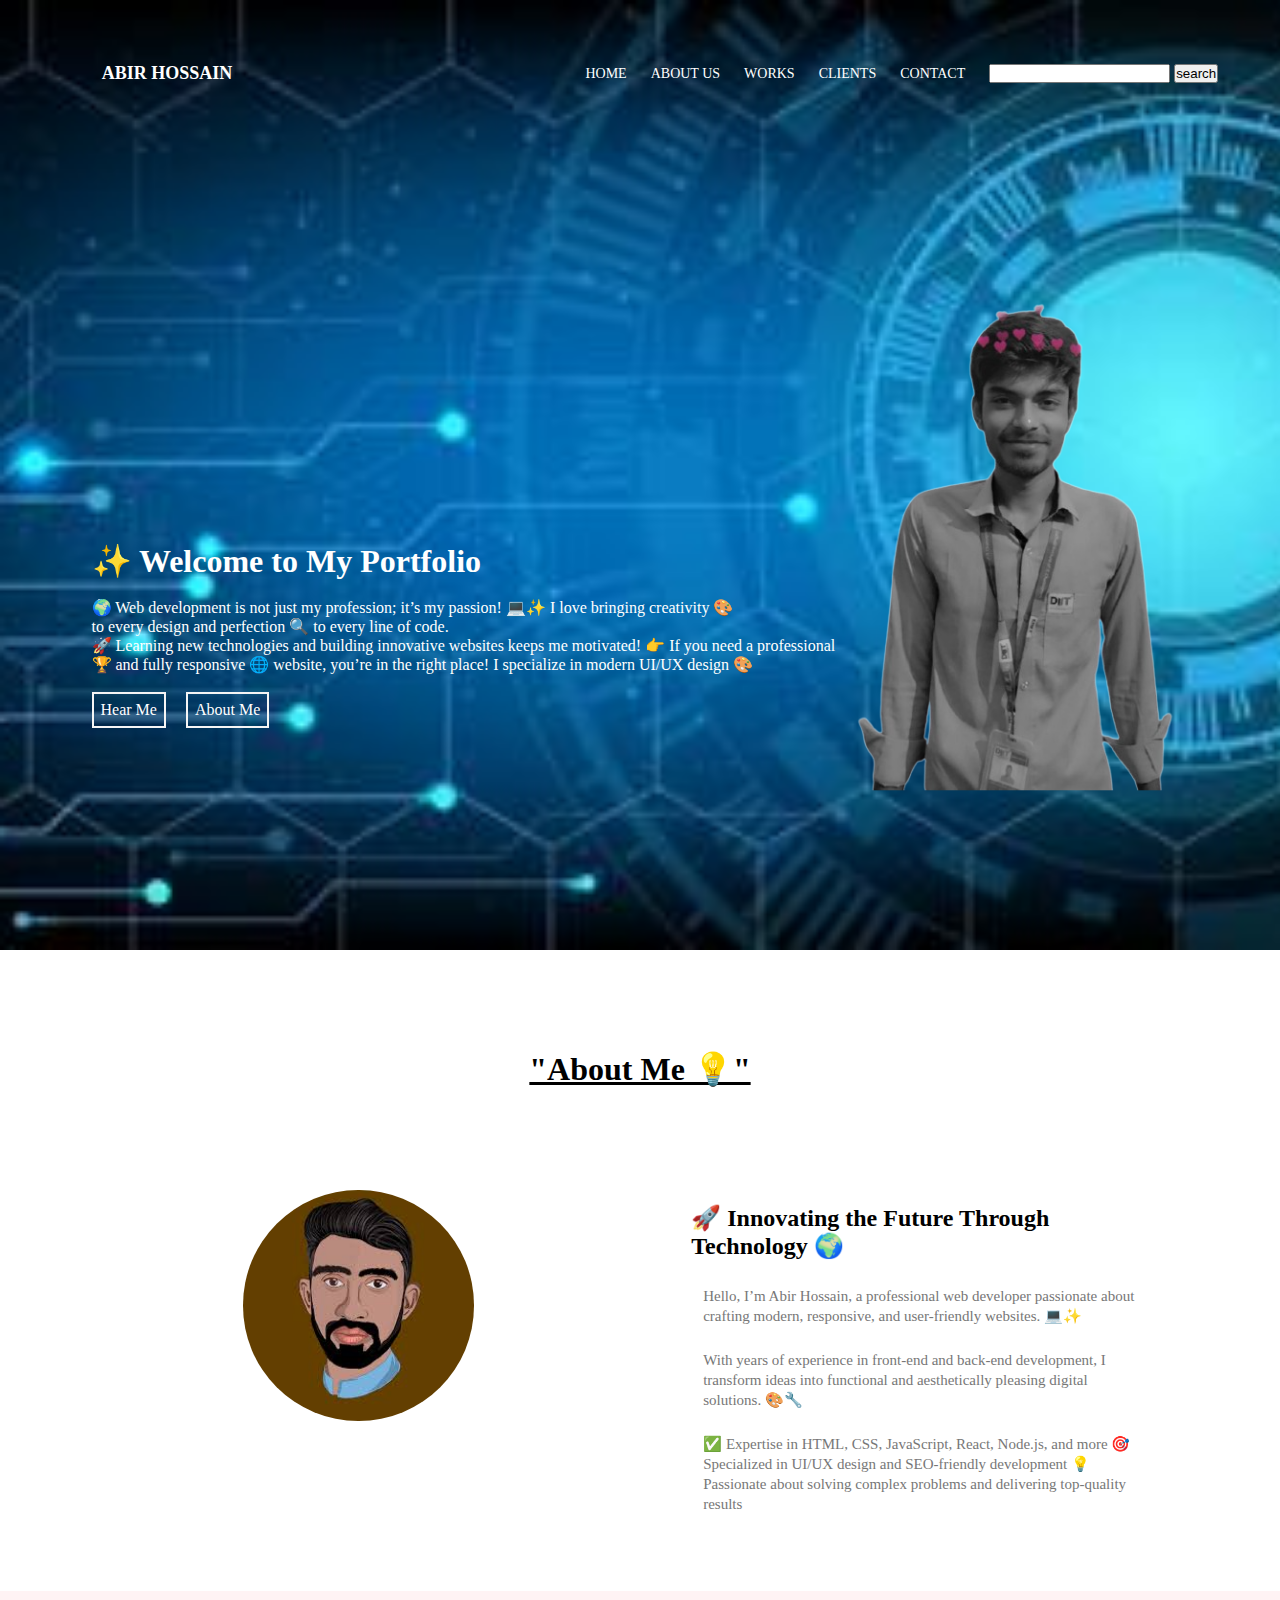
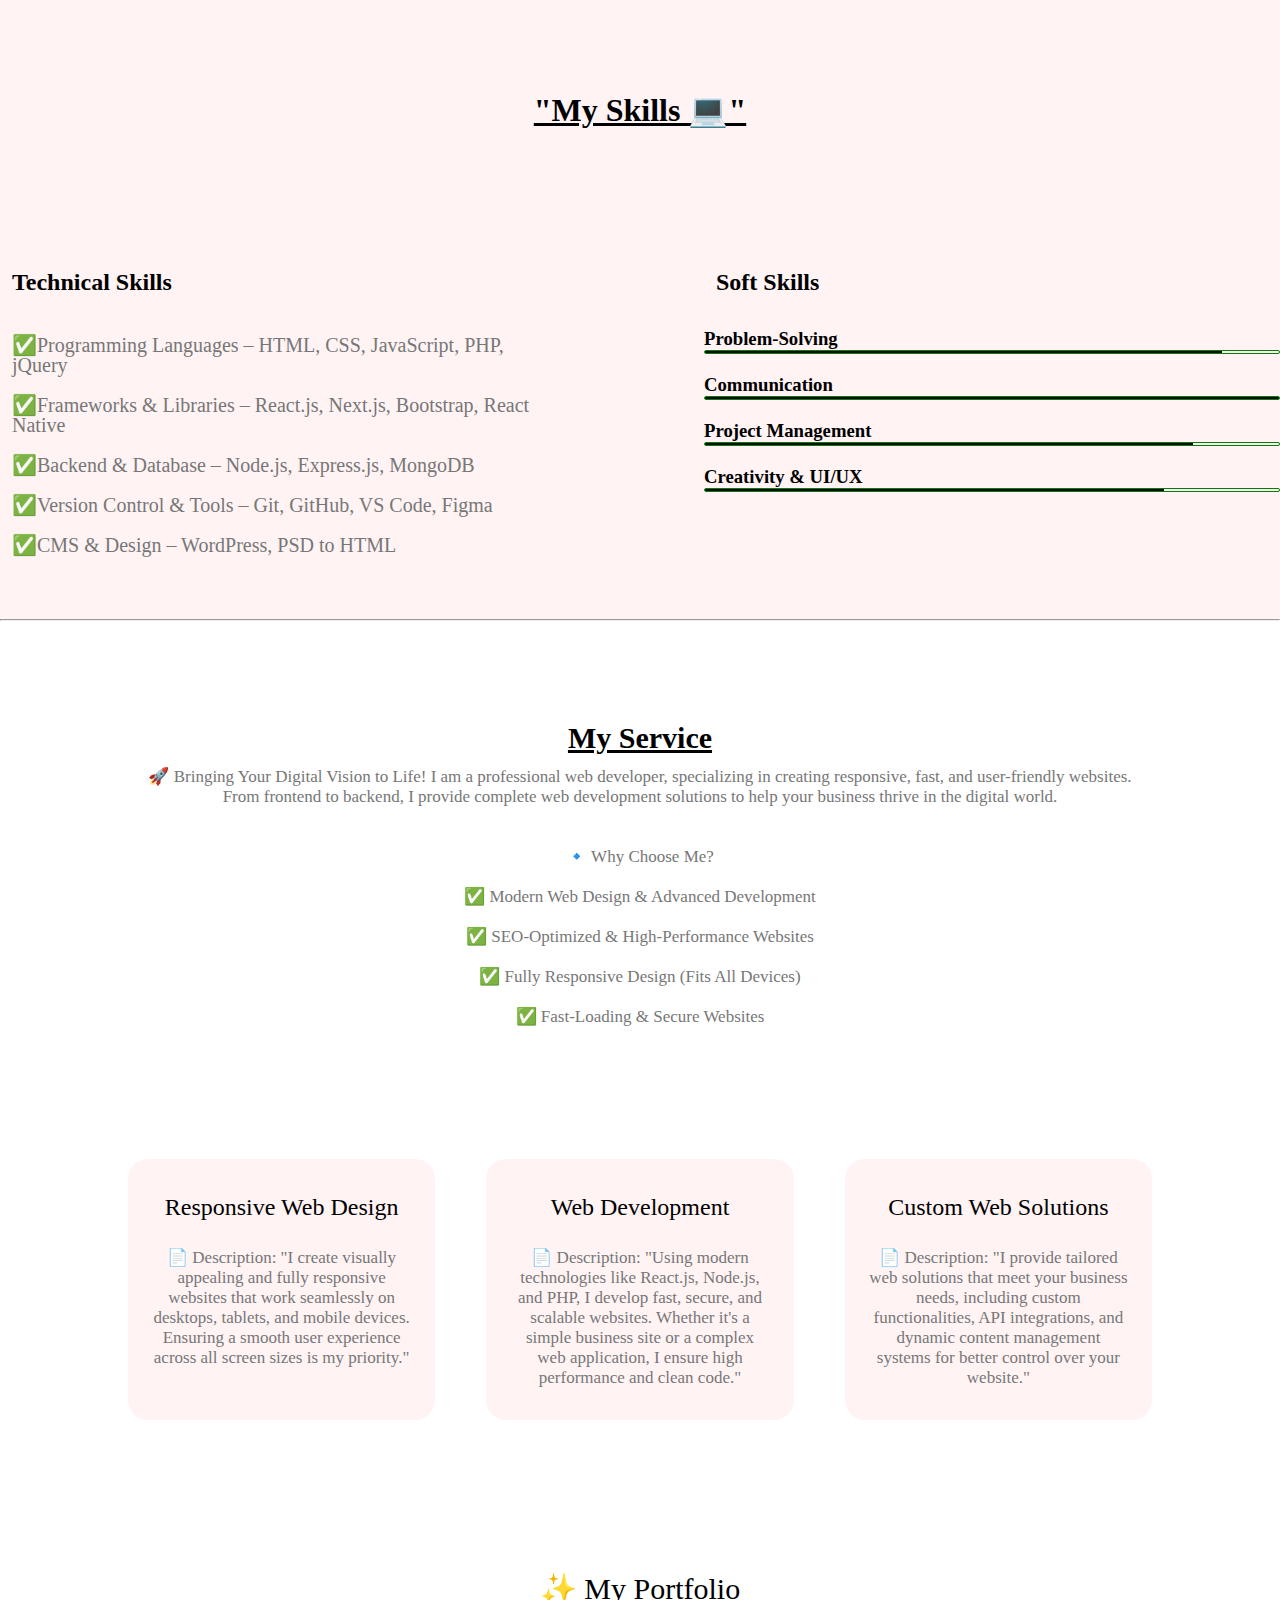
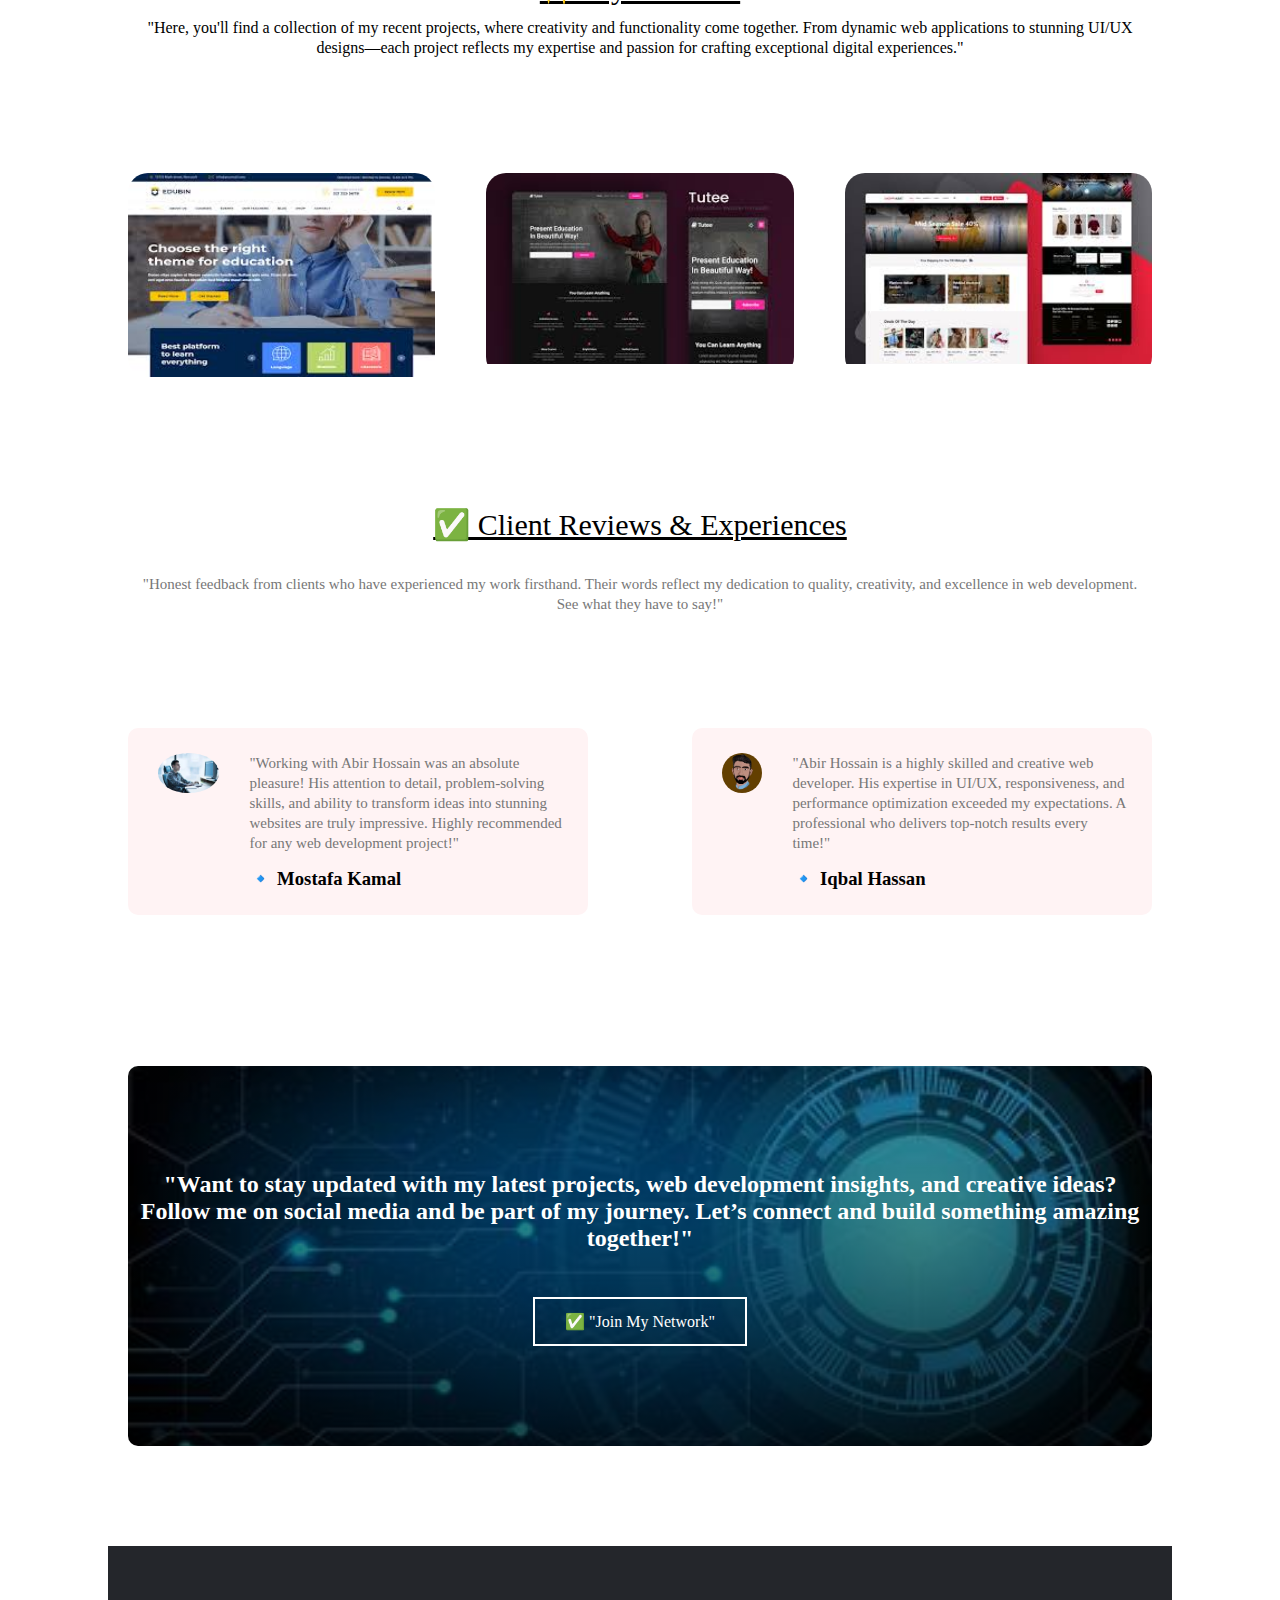
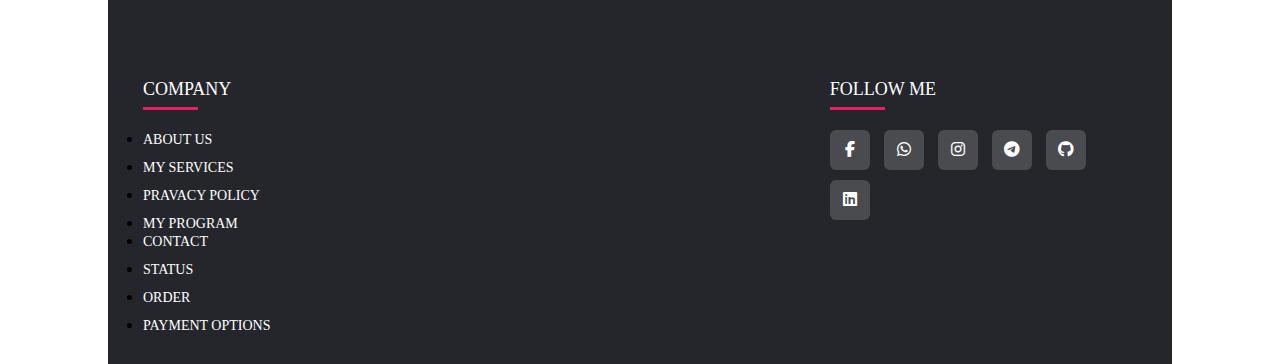
<file: index.html>
<!DOCTYPE html>
<html>
      <head>
	<meta charset="utf-8">
	

      <meta name="viewport" content="width=device-width, initial-scale=1.0, user-scalable=no">
	          <title>Abir Hossain Portfolio</title>
	<link rel="stylesheet" type="text/css" href="style.css">
      <link rel="stylesheet" type="text/css" href="https://cdnjs.cloudflare.com/ajax/libs/font-awesome/6.7.2/css/all.min.css"> 
       </head>

       <body>
       	 <div class="header">
                  <nav >
                  	    <h3>Abir Hossain</h3>  
                  	     <div class="menu" id="script">
                              <span  onclick="hideMenu()">X</span>
                  	     	    <ul>
                  	     	    	   <li> <a href="#">Home </a></li>
                  	     	    	   <li> <a href="#">About Us </a></li>
                  	     	    	   <li> <a href="#">Works </a></li>
                  	     	    	   <li> <a href="#">Clients</a></li>
                  	     	    	   <li> <a href="#">Contact </a></li>
                  	     	    	   <li><input type="text" name="seacrh"> <input type="submit" name="submt"value="search"></li>
                  	     	    </ul>
                  	     	 </div>
                               <span onclick="openMenu()">Menu</span>
                                <img src="image/2.png"class="profile-image">  
                  	  </nav>  

                        	    	
                         <div class="tt ">
                              <h1>✨ Welcome to My Portfolio</h1> <br>
                              <p> 🌍 Web development is not just my profession; it’s my passion! 💻✨
                                    I love bringing creativity 🎨 <br> to every design and perfection 🔍 to every line of code. <br>
                                    🚀 Learning new technologies and building innovative websites keeps me motivated!
                                    
                                    👉 If you need a professional <br>🏆 and fully responsive 🌐 website, you’re in the right place!
                                    I specialize in modern UI/UX design 🎨 <br> <br>
                              <a href="#">Hear Me</a> &nbsp &nbsp <a href="#">About Me</a>
                              
                         </div>
       	    
                   </div>
                       <div class="about">
                        <h1>"About Me 💡"</h1>
                             <div class="row">
                                    <div class="col">
                                         <img src="image/mean.png">
                                    </div>
                                     <div class="col2">
                                         

                                                <h2>🚀 Innovating the Future Through Technology 🌍</h2>
<p>Hello, I’m Abir Hossain, a professional web developer passionate about crafting modern, responsive, and user-friendly websites. 💻✨</p>
<p>With years of experience in front-end and back-end development, I transform ideas into functional and aesthetically pleasing digital solutions. 🎨🔧</p>
<p>✅ Expertise in HTML, CSS, JavaScript, React, Node.js, and more  
🎯 Specialized in UI/UX design and SEO-friendly development  
💡 Passionate about solving complex problems and delivering top-quality results</p>
</p>
                                     </div>
                             </div>
                             
                       </div>



                       <div class="Skills">
                         <h1>"My Skills 💻"</h1>
                            <div class="abirrow">
                                  <div class="abir">
                                        <h2>Technical Skills</h2>
                                        <p>   ✅Programming Languages – HTML, CSS, JavaScript, PHP, jQuery <br> <br>✅Frameworks & Libraries – React.js, Next.js, Bootstrap, React Native <br> <br> ✅Backend & Database – Node.js, Express.js, MongoDB <br><br> ✅Version Control & Tools – Git, GitHub, VS Code, Figma <br> <br> ✅CMS & Design – WordPress, PSD to HTML </p>



                                  </div>

                                  <div class="abir">
                                        <h2>Soft Skills</h2>
                                        <ul>

                                           <li>
                                                <h3>Problem-Solving</h3> <span class="bar"> <span class="html"> </span> </span>
                                           </li>

                                            <li>
                                                <h3>Communication</h3> <span class="bar"> <span class="css"> </span> </span>
                                           </li>

                                            <li>
                                                <h3>Project Management</h3> <span class="bar"> <span class="jQuery"> </span> </span>
                                           </li>


                                            <li>
                                                <h3>Creativity & UI/UX</h3> <span class="bar"> <span class="javaScript"> </span> </span>
                                           </li>

                                        </ul>


                                  </div>
                                 
                            </div>
                             
                       </div><hr>


                       <div class="service">
                        <h1>My Service</h1>
                        <p>🚀 Bringing Your Digital Vision to Life!
                              I am a professional web developer, specializing in creating responsive, fast, and user-friendly websites. <br>
                              From frontend to backend, I provide complete web development solutions to help your business thrive in the digital world. <br> <br><br>🔹 Why Choose Me? <br><br>  
                             
                              ✅ Modern Web Design & Advanced Development <br><br>
                              
                              ✅ SEO-Optimized & High-Performance Websites <br><br>
                              
                              ✅ Fully Responsive Design (Fits All Devices) <br><br>
                              
                              ✅ Fast-Loading & Secure Websites </p><br>
                              
                               <div class="row">
                                      <div class="servicecollam">
                                           <h2>Responsive Web Design</h2> 
                                           <p>
                                                
                                                📄 Description:
                                                "I create visually appealing and fully responsive websites that work seamlessly on desktops, tablets, and mobile devices. Ensuring a smooth user experience across all screen sizes is my priority." 
</p>

                                      </div>
                                      <div class="servicecollam">
                                          <h2>  Web Development </h2>
                                          <p>
                                                📄 Description:
                                                "Using modern technologies like React.js, Node.js, and PHP, I develop fast, secure, and scalable websites. Whether it's a simple business site or a complex web application, I ensure high performance and clean code."
</p>
                                     

                                      </div>  
                                     <div class="servicecollam"> 
                                     <h2>Custom Web Solutions</h2>
                                     <p>
                                          📄 Description:
                                          "I provide tailored web solutions that meet your business needs, including custom functionalities, API integrations, and dynamic content management systems for better control over your website."
                                          
                                     </p>  
                                    
                                  

                              </div>
                                 
                                            
                           </div>           
                                      
                       </div> 



                         <div class="Portfolios">
                        <h1>✨ My Portfolio</h1>
                        <p>
                              "Here, you'll find a collection of my recent projects, where creativity and functionality come together. From dynamic web applications to stunning UI/UX designs—each project reflects my expertise and passion for crafting exceptional digital experiences." </p>
                               <div class="row">
                                      <div class="Portfolios-col">
                                          <img src="image/web.png">
                                          <div class="overlay">
                                                <h3>html,css,javaScript Project</h3>
                                          </div>

                                      </div>
                                      <div class="Portfolios-col">
                                          <img src="image/web2.png">
                                          <div class="overlay">
                                                <h3>html,css,javaScript Project</h3>
                                          </div>

                                          
                                      </div>  
                                     <div class="Portfolios-col"> 
                                          <img src="image/template.png">
                                          <div class="overlay">
                                                <h3>html,css,javaScript Project</h3>
                                          </div>

                                     
                                  

                              </div>
                                 
                                            
                           </div>           
                                      
                       </div> 




                       <div class="comment">
                        <h1>✅ Client Reviews & Experiences</h1>
                        <p>"Honest feedback from clients who have experienced my work firsthand. Their words reflect my dedication to quality, creativity, and excellence in web development. See what they have to say!"</p>
                            <div class="row">
                                  
                                   <div class="collom">
                                    <img src="image/cm.png">
                                         <div><p>
                                          "Working with Abir Hossain was an absolute pleasure! His attention to detail, problem-solving skills, and ability to transform ideas into stunning websites are truly impressive. Highly recommended for any web development project!"</p>
                                          <h3>🔹 Mostafa Kamal</h3>

                                        </div>
                                         </div> 
                                   
                                   
                              
                                   <div class="collom">
                                    <img src="image/mean.png">
                                        <div>
                                          <p>
                                                "Abir Hossain is a highly skilled and creative web developer. His expertise in UI/UX, responsiveness, and performance optimization exceeded my expectations. A professional who delivers top-notch results every time!"</p><h3>🔹 Iqbal Hassan</h3>
                                              
                                           </div>


                                      </div> 
                                   
                                  </div> 

                                </div>



                                <div class="call">
                                    <h2> "Want to stay updated with my latest projects, web development insights, and creative ideas? Follow me on social media and be part of my journey. Let’s connect and build something amazing together!"</h2>
                                   
                                      <a href="https://www.facebook.com/abirhossainsayon6" target="_blank"> ✅ "Join My Network" </a>
                                     
                                </div>


                                <div class="fotter">
                                    

                                       <div class="row">
                                             <div class="fotter-collum">
                                                  <h2>Company</h2>
                                                  <ul>
                                                    <li><a href="#">About Us</a></li> 
                                                     <li><a href="#">My Services</a></li> 
                                                     <li><a href="#">Pravacy Policy</a></li> 
                                                     <li><a href="#">My program</a></li> 
                                                  </ul>
                                                    <ul> 
                                                     <li><a href="#">Contact</a></li> 
                                                     <li><a href="#">Status</a></li> 
                                                     <li><a href="#">Order</a></li> 
                                                     <li><a href="#">Payment Options</a></li> 
                                                  </ul>

                                                
                                                   
                                             </div>


                                              <div class="fotter-collum">
                                                <h2>Follow Me</h2>
                                                     <div class="link">
                                                      <a href="https://www.facebook.com/abirhossainsayon6" target="_blank">
                                                            <i class="fa-brands fa-facebook-f"></i>
                                                         </a>

                                                         <a href="https://wa.me/8801792395273" target="_blank">
                                                            <i class="fa-brands fa-whatsapp"></i>
                                                         </a>
                                                         <a href="https://www.instagram.com/abirhossainsayon6?igsh=YzljYTk1ODg3Zg==
                                                         " target="_blank">  <i class="fa-brands fa-instagram"></i>   </a>

                                                         <a href="https://t.me/+8801792395273" target="_blank">
                                                            <i class="fa-brands fa-telegram"></i>
                                                         </a>
                                                   <a href="https://github.com/abirhossainsayon6/
                                                   "> <i class="fa-brands fa-github"></i>   </a>

                                                      
                                                        <a href="#"> <i class="fa-brands fa-linkedin"></i>    </a>
                                                      
                                                        
                                                      </div>
                                                   
                                             </div>
                                      
                                      

                                     </div>

                                  </div>   

                                                
                                                   
                                             
                                      
                                      







                                    
                             


                           
                             
                      
                             
                             
















                   <script type="text/javascript">
                         var menu=document.getElementById('script')
                       function openMenu(){
                        menu.style.right="0";

                       }
                         function hideMenu(){
                        menu.style.right="-300px";

                       }

                   </script>
             

      </body>
<html>
</file>
<file: style.css>
*{
	margin: 0;
	padding: 0;
}
.header{
	min-height: 100vh;
	width: 100%;
	background-image: url('image/345.png');
	background-position: center;
	background-size: cover;
	position: relative;
    padding: 25px;
}
nav{
	display: flex;
	padding: 3% 6%;
	justify-content: space-between;
	align-items: center;
}
nav h3{
	color: white;
	font-size: 18px;
	text-transform: uppercase;
}
.menu{
flex: 1;
text-align: right;
}

.menu ul li{
	list-style: none;
	display: inline-block;
	margin: 0px 10px;
	position: relative;
}

.menu ul li a{
	text-decoration: none;
	color: white;
	font-size: 14px;
	text-transform: uppercase;
}
.menu ul li::after{
	content: '';
	width: 0px;height: 5px;
	background: black;
	display: block;
	margin: auto;
	position: absolute;
	bottom: -9px;
	transition: 1s;

}
.menu ul li:hover::after{
	width: 100%;
}
 .profile-image {
	width: 27%;
	position:absolute;
	top: 44%;
	left: 57%;
	transform: translate(25%,-30%);
	max-width: 100%;
	 height: auto;
  } 

   .tt{
	width: 60%;
	color: white;
	position: absolute;
	top: 50%;
	margin: 5%;


}
.tt a {
	border: 2px solid whitesmoke;
	display: inline-block;
	text-decoration: none;
	padding: 7px;
    color: white;
    background: transparent;
    position: relative;
    cursor: pointer;
}
.tt a:hover{
	background: green;
	border: 2px solid black;
	transition: 1s;
}
nav span{
	display: none;
}

   @media (max-width: 768px) { 
.tt{
	width: 80%;
	color: pink;
	position: absolute;
	top: 50%;
	left: 3%;
	transform: translate(-5%,0%);
	text-align: center;
	
	
	}
.tt h1{
	font-size: 25px;

 }

 nav span{
 	display: block;
 	color: white;
 	margin: 10px;
 	font-size: 20px;
 	cursor: pointer;
 }
 .menu{
 	position: absolute;
 	background: rgb(0, 0, 0 /0.2);
 	
 	width: 300px;
 	top: 0px;
 	right: -300px;
 	text-align: left;
 	z-index: 1;
 	transition: 1s;
 	
 }
.menu ul li{
	display: block;
	margin: 10px 0;


}

 .menu ul{
 	padding: 20px

 } /* //position: relative; display: block; margin: auto; max-width: 60%;*/
 .profile-image {
	width: 43%;
	height: auto;
	object-fit: cover;
	position:absolute;
	top: 18%;
	left: 22%;
	transform: translate(25%,-30%);
}

    }




 /*----------About Me--------*/


 .row{
 	display: flex;
 	margin-top: 10%;
 	justify-content: space-between;

 }





 .about{
	width: 80%;
	margin: auto;
	text-align: center;
	padding-top: 100px;
 }

 .about h1{
 	text-decoration: underline;
 }
 .col{
 	flex-basis: 45%;
 	border-radius: 10px;
 	margin-bottom: 4%;

 }

  .col img {
  	width:50%;
  	border-radius: 50%;
  }
  .col2{
 	flex-basis: 45%;
 	border-radius: 10px;
 	margin-bottom: 4%;
 }
 .col2 h2 {
 	margin-top: 14px;
 	margin-bottom: 14px;
 	text-align: left;
 }
 .col2 p{
 	color:#777;
 	font-size: 15px;
 	font-weight: 300px;
 	line-height: 20px;
 	padding: 12px;
 	text-align: left;
 }

 @media(max-width:700px){
           .row{
 	    flex-direction: column;
 }

 }
 /*----------My Skills--------*/






 .abirrow{
 	display: flex;
 	margin-top: 10%;
 	justify-content: space-between;

 }
  .Skills {
  	
	width: 100%;
	margin: auto;
	
	background:#FFF3F4 ;
	padding-top: 100px;
 
  }
  .Skills h1 {
  	text-align: center;
  	text-decoration: underline;
  }
  .abir {
  	flex-basis: 45%;
  	border-radius: 10px;
  	margin-bottom: 4%;
  }
  .abir h2{
  	margin-bottom: 15px;
  	text-align: left;
  		padding: 12px;
  }

  .abir p{
  	color: #777;
  	font-size: 20px;
  	font-weight: 300px;
  	line-height:20px ;
  	padding: 12px;
  	text-align: left;
  }

  .abir li {
  	list-style: none;
  	margin-top: 20px ;
  }
  .abir .bar {
  	display: block;
  	height: 2px;
  	border: 1px solid green;
  	border-radius: 4px;
  	overflow: hidden;
  }
   .abir .bar span {
   	height: 20px;
   	float: left;
   	background: black;
   }
   .html{
   	width: 90%;
   		animation: html 2s;
   }

.css{
   	width: 100%;
   	animation: css 2s;
   }



.jQuery{
   	width: 85%;
   		animation: jQuery 2s;
   }


.javaScript{
   	width: 80%;
   		animation: javaScript 2s;
   }



@keyframes html {
	0%{
		width: 0%;
	}
	100%{
		width: 90%;
	}

}

@keyframes css {
	0%{
		width: 0%;
	}
	100%{
		width: 85%;
	}

}

@keyframes jQuery {
	0%{
		width: 0%;
	}
	100%{
		width: 60%;
	}

}

@keyframes javaScript {
	0%{
		width: 0%;
	}
	100%{
		width: 75%;
	}

}


/*----------My Serves --------*/



.service {
         width: 80%;
         margin: auto;
        
         padding-top: 100px;
         text-align: center;
  }

 	.service h1 {
 		font-size: 30px;
 		text-decoration: underline;
 		font-weight: 300px;
 	}
.service p {
	color: #777;
	font-size: 17px;
	font-weight: 300px;
	line-height: 20px;
	padding: 12px;
}

.servicecollam{
	flex-basis: 30%;
	background: #FFF3F4;
	border-radius: 20px;
	margin-bottom: 5%;
	padding: 20px 12px;
	box-sizing: border-box;
}
.servicecollam h2 {
	text-align: center;
	font-weight: 300;
	margin: 15px;
}
.servicecollam:hover{
	box-shadow: 0 0 20px 0 rgba(0, 0, 0, 0.3);
}




/*----------My Fortfolios--------*/



.Portfolios {
	width: 80%;
	margin: auto;
	margin-top: 100px;
	text-align: center;

}

.Portfolios h1{
	font-size: 30px;
	text-decoration: underline;
	font-weight: 300;
}
.Portfolios p {
	color: black;
	font-size: 16px;
	font-weight: 300px;
	line-height: 20px;
	padding: 12px;
}

.Portfolios-col{
	flex-basis: 30%;
	border-radius: 20px;
	margin-bottom: 30px;
	position: relative;
	overflow: hidden;
}

.Portfolios-col img {
	width: 100%;
	display: block;
}
.overlay {
	background: transparent;
	width: 100%;
	height: 100%;
	position: absolute;
	top: 0;
	left: 0;
	transition: 1s;
}
.overlay:hover{
	background: rgba(225, 0, 0, 0.5);
}
.overlay h3{
	width: 100%;
	font-weight: 500;
	color: white;
	font-size: 25px;
	bottom: 0;
	left: 10%;
	transform: translate(-50);
	position: absolute;
	opacity: 0;
	transition: 1s;

}
.overlay:hover h3{
	bottom: 51%;
	opacity: 1;
}



/*----------Comment--------*/


.comment {
	width: 80%;
	margin: auto;
	padding-top: 100px;
	text-align: center;
}

.comment h1{
	font-size: 30px;
	text-decoration: underline;
	font-weight: 300;
	margin-bottom: 20px;
}
.comment p{
	color: #777;
	font-size: 15px;
	font-weight: 300;
	line-height: 20px;
	padding: 12px;
}
.collom {
	flex-basis: 40%;
	border-radius: 10px;
	margin-bottom: 5%;
	text-align: left;
	background:#FFF3F4;
	padding: 25px;
	cursor: pointer;
	display: flex;
}
.collom img {
	height: 40px;
	margin-left: 5px;
	margin-right: 30px;
	border-radius: 50%;

}

.collom p{
	padding: 0;
}
.collom h3{
    margin-top: 15px;
    text-align: left;
}
@media(max-width:700px){
	.collom img{
		margin-left: 0;
		margin-right: 15px;
			}
	.collom p{
           font-size: 10px;
	}
	.collom h3{
		margin-top: 15px;
		text-align: left;
		font-size: 20px;
	}
		
}

/*----------Follow Us--------*/


.call {
	width: 80%;
	margin: 100px auto;
	background-image:linear-gradient(rgba(0, 0, 0 , 0.3),rgba(0, 0, 0, 0.7)), url("image/345.png");
	background-position: center;
	background-size: cover;
	border-radius: 10px;
	text-align: center;
	padding: 100px 0;
}
.call h2{
	color: white;
	margin-bottom: 40px;
	padding: 5px;
}

.call a {
	display: inline-block;
	text-decoration: none;
	color: white;
	border: 2px solid white;
	padding: 13px 30px;
	background: transparent;
	position: relative;
	cursor: pointer;

}

.call a:hover{
	background: green;
	border: 2px solid black;
	transition: 2s;
}
@media(max-width:700px){
	.call h2{
		font-size: 20px;
	}
	

}



/*----------Foter Section--------*/



.fotter{
	width: 80%;
	background: #24262B;
	margin: auto;
	padding: 30px 20px;

}
.fotter-collum {
	width: 30%;
	padding: 0 15px;
}

.fotter-collum h2{
	font-size: 18px;
	color: white;
	text-transform: uppercase;
	margin-bottom: 30px;
	font-weight: 500;
	position: relative;
}

.fotter-collum h2::after{
	content: '';
	position: absolute;
	left: 0;
	bottom: -10px;
	background-color: #E91E63;
	height: 3px;
	box-sizing: border-box;
	width: 55px;
}


.fotter-collum ul li:not(:last-child){
	margin-bottom: 10px;
}

.fotter-collum ul li a {
	font-size: 14px;
	text-transform: uppercase;
	color: white;
	text-decoration: none;
	display:block;
transition: all 0.5 ease;
}


.fotter-collum ul li:hover{

	color: #E91E63;
	transform: translateX(5px);
}

.fotter-collum  .link a{
	display: inline-block;
	height: 40px;
	width: 40px;
	background-color: rgba(225, 225, 225, 0.2);
	margin: 0 10px 10px 0;
	text-align: center;
	border-radius: 15%;
	line-height: 40px;
	color: white;

}


.fotter-collum  .link a:hover{
	color:#1F333E;
	background:white;
}
</file>
